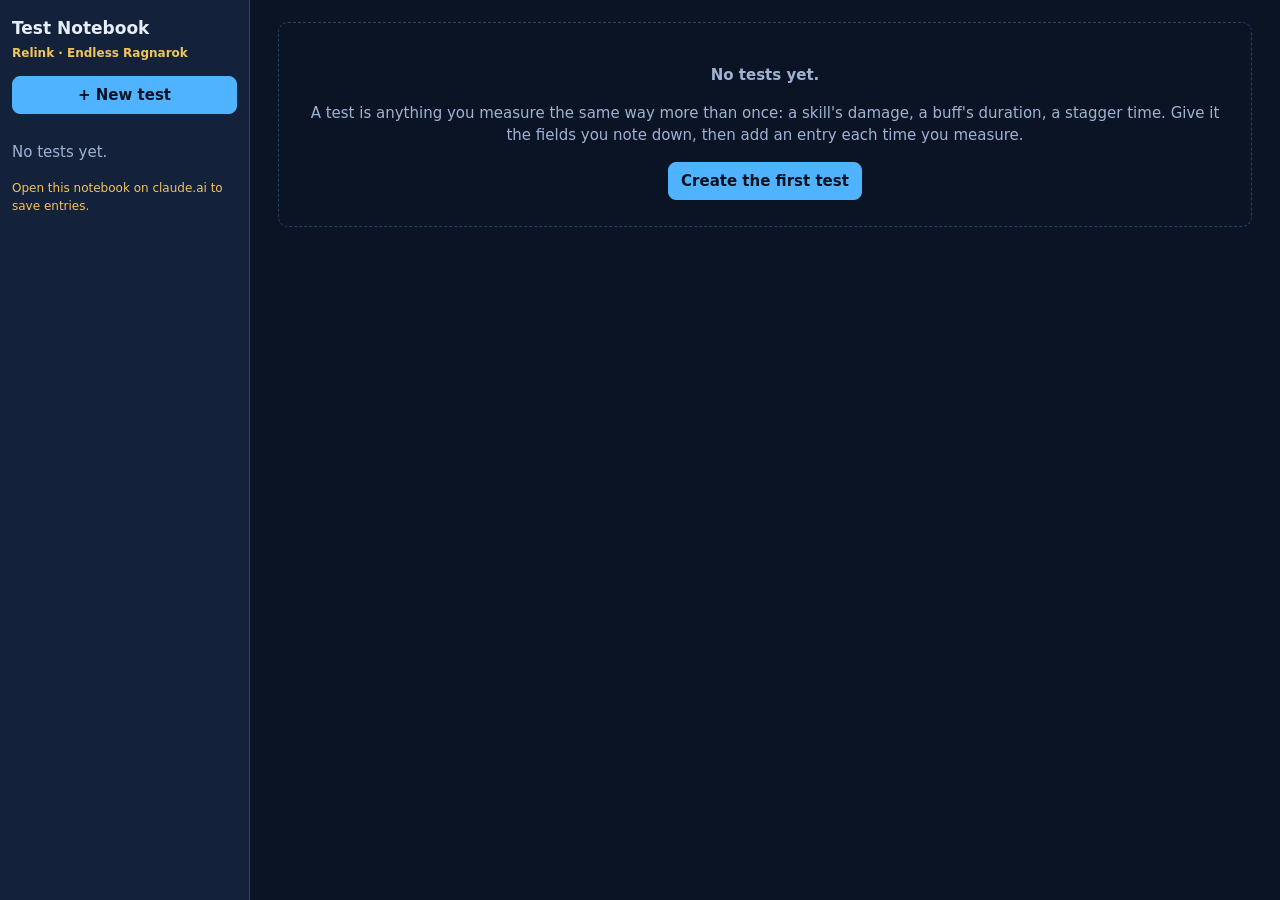
<file: docs/testkit/relink-test-notebook.html>
<!DOCTYPE html>
<html lang="en">
<head>
<meta charset="utf-8">
<meta name="viewport" content="width=device-width,initial-scale=1">
<title>Relink Test Notebook</title>
<style>
:root{--bg:#0b1424;--panel:#13213a;--panel2:#1a2c4b;--line:#27406a;--text:#e6eefb;--muted:#9fb2d3;--sky:#4fb3ff;--gold:#f2c45a;--red:#ff7a7a;color-scheme:dark}
*{box-sizing:border-box}
body{margin:0;background:var(--bg);color:var(--text);font:15px/1.5 system-ui,-apple-system,"Segoe UI",Roboto,sans-serif}
button,input,textarea,select{font:inherit;color:inherit}
button{cursor:pointer;background:var(--panel2);border:1px solid var(--line);border-radius:8px;padding:7px 12px}
button.primary{background:var(--sky);border-color:var(--sky);color:#06121f;font-weight:700}
button.danger{border-color:var(--red);color:var(--red);background:none}
button.link{background:none;border:0;padding:2px 4px;color:var(--sky)}
input,textarea,select{width:100%;background:var(--bg);border:1px solid var(--line);border-radius:8px;padding:7px 9px}
input:focus,textarea:focus{outline:2px solid var(--sky);outline-offset:-1px}
label{display:block;font-size:13px;color:var(--muted);margin-bottom:3px}
.app{display:grid;grid-template-columns:250px 1fr;min-height:100vh}
aside{background:var(--panel);border-right:1px solid var(--line);padding:16px 12px}
aside h1{font-size:17px;margin:0 0 2px}
aside .sub{color:var(--gold);font-size:12px;font-weight:600;margin-bottom:14px}
.test-item{display:block;width:100%;text-align:left;margin-bottom:4px;background:none;border:0;border-radius:8px;padding:8px 10px}
.test-item.on{background:var(--panel2);box-shadow:inset 3px 0 0 var(--gold)}
.test-item small{display:block;color:var(--muted)}
main{padding:22px 28px;max-width:1100px}
.status{font-size:12px;color:var(--muted);margin-top:14px}
.status.warn{color:var(--gold)}
.card{background:var(--panel);border:1px solid var(--line);border-radius:10px;padding:14px 16px;margin-bottom:14px}
.row{display:flex;gap:8px;align-items:center;flex-wrap:wrap}
.grid{display:grid;grid-template-columns:repeat(auto-fill,minmax(150px,1fr));gap:10px}
.head{display:flex;justify-content:space-between;gap:10px;align-items:flex-start}
.head h2{margin:0;font-size:22px}
.muted{color:var(--muted)}
.empty{padding:26px;text-align:center;color:var(--muted);border:1px dashed var(--line);border-radius:10px}
.table-wrap{overflow-x:auto}
table{width:100%;border-collapse:collapse}
th,td{padding:7px 9px;border-bottom:1px solid var(--line);text-align:left;vertical-align:top}
th{color:var(--muted);font-size:13px;white-space:nowrap}
td.num{font-variant-numeric:tabular-nums}
.dialog{position:fixed;inset:0;background:rgb(0 0 0/.55);display:grid;place-items:center;padding:16px;z-index:5}
.dialog .card{width:min(560px,100%);max-height:90vh;overflow:auto}
.ask{background:var(--panel2);border:1px solid var(--gold);border-radius:8px;padding:8px 10px;margin-top:8px}
.menu-btn{display:none}
.sort{color:var(--muted);font-size:13px;padding:0;white-space:nowrap}
.sort:hover{color:var(--text)}
@media(max-width:760px){.app{grid-template-columns:1fr}aside{display:none}aside.open{display:block}.menu-btn{display:inline-block;margin-bottom:12px}main{padding:16px}}
</style>
</head>
<body>
<div class="app">
 <aside id="side">
  <h1>Test Notebook</h1>
  <div class="sub">Relink · Endless Ragnarok</div>
  <button class="primary" id="newTest" style="width:100%;margin-bottom:12px">+ New test</button>
  <div id="testList"></div>
  <div class="status" id="status">Connecting…</div>
 </aside>
 <main>
  <button class="menu-btn" id="menuBtn">☰ Tests</button>
  <div id="view"><div class="empty">Loading…</div></div>
 </main>
</div>
<div id="dialog"></div>
<script>
/* Relink Test Notebook. Data lives in the artifact's database:
   tests/<id>   {name, about, subjectLabel, fields:[{name, unit}], createdAt}
   entries/<id> {testId, subject, values:{field: text}, note, date, createdAt}
   The repository keeps a copy of this page (docs/testkit/) and dated exports of the data. */
const S = { sort: { key: 'createdAt', dir: -1 }, dict: null, listening: false, heard: '', db: null, tests: [], entries: [], current: null, filter: '', editing: null, canWrite: true, live: { tests: false, entries: false } };
const $ = (id) => document.getElementById(id);
const esc = (v) => String(v ?? '').replace(/[&<>"']/g, (c) => ({ '&': '&amp;', '<': '&lt;', '>': '&gt;', '"': '&quot;', "'": '&#39;' })[c]);
const today = () => new Date().toISOString().slice(0, 10);

// A value counts as a number when it is one: "12,345" and "12 345" are 12345; "1.5" is 1.5.
function num(v) { const t = String(v ?? '').replace(/[,\s]/g, ''); return /^-?\d+(\.\d+)?$/.test(t) ? parseFloat(t) : null; }
function fmt(n) { return Number.isInteger(n) ? n.toLocaleString('en-GB') : n.toLocaleString('en-GB', { maximumFractionDigits: 2 }); }
function sortValue(e, key) {
  if (key === 'createdAt') return e.createdAt || 0;
  if (key === 'date' || key === 'subject' || key === 'note') return String(e[key] || '').toLowerCase();
  const v = (e.values || {})[key]; const n = num(v); return n !== null ? n : String(v ?? '').toLowerCase();
}
function csv(t, rows) {
  const cell = (v) => { const x = String(v ?? ''); return /[",\n]/.test(x) ? '"' + x.replace(/"/g, '""') + '"' : x; };
  const head = ['Date', t.subjectLabel || 'Subject', ...t.fields.map((f) => f.name + (f.unit ? ' (' + f.unit + ')' : '')), 'Note'];
  return [head, ...rows.map((e) => [e.date, e.subject, ...t.fields.map((f) => (e.values || {})[f.name] ?? ''), e.note])].map((r) => r.map(cell).join(',')).join('\n');
}
function summary(t, rows) {
  const numeric = t.fields.filter((f) => rows.some((e) => num((e.values || {})[f.name]) !== null));
  if (!numeric.length || rows.length < 2) return '';
  const groups = {};
  rows.forEach((e) => (groups[e.subject || '—'] = groups[e.subject || '—'] || []).push(e));
  const body = Object.keys(groups).sort().map((g) => `<tr><td>${esc(g)}</td><td class="num">${groups[g].length}</td>${numeric.map((f) => {
    const xs = groups[g].map((e) => num((e.values || {})[f.name])).filter((x) => x !== null);
    if (!xs.length) return '<td></td>';
    const avg = xs.reduce((a, b) => a + b, 0) / xs.length;
    return `<td class="num">${xs.length > 1 ? `${fmt(Math.min(...xs))} · <strong>${fmt(avg)}</strong> · ${fmt(Math.max(...xs))}` : fmt(xs[0])}</td>`;
  }).join('')}</tr>`).join('');
  return `<div class="card"><strong>Summary</strong> <span class="muted" style="font-size:13px">per ${esc((t.subjectLabel || 'subject').toLowerCase())}, for the entries shown: lowest · <strong>average</strong> · highest</span>
   <div class="table-wrap" style="margin-top:8px"><table><thead><tr><th>${esc(t.subjectLabel || 'Subject')}</th><th>Entries</th>${numeric.map((f) => `<th>${esc(f.name)}${f.unit ? ' (' + esc(f.unit) + ')' : ''}</th>`).join('')}</tr></thead><tbody>${body}</tbody></table></div></div>`;
}

// ===== Voice entry: "Katalina, damage 12345, cooldown 12, note first hit" fills the form; ending with "save" adds it.
function fillFromSpeech(text) {
  const t = S.tests.find((x) => x.id === S.current); const form = $('entryForm');
  if (!t || !form) return;
  const names = [{ key: 'subject', words: [(t.subjectLabel || 'subject').toLowerCase()] }, { key: 'note', words: ['note'] }, { key: 'date', words: [] },
    ...t.fields.map((f, i) => ({ key: 'f' + i, words: [f.name.toLowerCase()] }))];
  let said = text.trim().replace(/[.!?]+$/, '');
  const save = /\b(save|add( it)?)$/i.test(said);
  if (save) said = said.replace(/\b(save|add( it)?)$/i, '').trim();
  const low = said.toLowerCase();
  const hits = [];
  for (const n of names) for (const w of n.words) { let i = -1; const re = new RegExp('(^|[\\s,;])' + w.replace(/[.*+?^${}()|[\]\\]/g, '\\$&') + '\\b', 'g'); let m;
    while ((m = re.exec(low))) hits.push({ key: n.key, start: m.index + m[1].length, end: m.index + m[0].length }); }
  hits.sort((a, b) => a.start - b.start);
  const lead = (hits.length ? said.slice(0, hits[0].start) : said).replace(/^[\s,;:]+|[\s,;:]+$/g, '');
  if (lead && !hits.some((h) => h.key === 'subject')) form.subject.value = lead;
  hits.forEach((h, i) => {
    let v = said.slice(h.end, i + 1 < hits.length ? hits[i + 1].start : said.length).replace(/^[\s,;:]+|[\s,;:]+$/g, '').replace(/^(is|was|of)\s+/i, '');
    if (h.key.startsWith('f') && num(v) !== null) v = String(num(v));
    if (v && form[h.key]) form[h.key].value = v;
  });
  if (save) form.requestSubmit();
}
async function toggleMic() {
  if (!S.dict) return;
  if (S.listening) { try { await S.dict.stop(); } catch {} return; }
  S.heard = '';
  S.dict.start().catch((e) => { S.listening = false; if (e && e.code === 'not_granted') { S.dict = null; status('Microphone not allowed: typing still works.', true); } micUi(); });
}
function micUi() {
  const b = $('micBtn'); if (!b) return;
  b.hidden = !S.dict; b.textContent = S.listening ? '■ Stop' : '🎤 Speak'; b.classList.toggle('primary', S.listening);
  $('heard').textContent = S.listening ? S.heard || 'Listening… say e.g. "Katalina, damage 12345, cooldown 12, save"' : S.heard;
}

function status(text, warn) { const s = $('status'); s.textContent = text; s.className = 'status' + (warn ? ' warn' : ''); }

function parseFields(text) {
  return text.split('\n').map((l) => l.trim()).filter(Boolean).map((l) => {
    const m = l.match(/^(.*?)\s*\[(.*)\]\s*$/);
    return m ? { name: m[1].trim(), unit: m[2].trim() } : { name: l, unit: '' };
  });
}
const fieldsText = (fields) => fields.map((f) => (f.unit ? `${f.name} [${f.unit}]` : f.name)).join('\n');

async function write(fn, okText) {
  if (!S.db) return status('Not connected: nothing was saved.', true);
  try { await fn(); status(okText || 'Saved.'); }
  catch (e) {
    if (e && e.code === 'invalid_argument') { S.canWrite = false; status('You can only read this notebook.', true); render(); }
    else if (e && e.code === 'quota_exceeded') status('The notebook is full: export and delete old entries.', true);
    else status('Could not save (' + (e && e.code || 'error') + '). Try again.', true);
  }
}

// ===== Rendering
function render() {
  $('testList').innerHTML = S.tests.length ? S.tests.map((t) => {
    const n = S.entries.filter((e) => e.testId === t.id).length;
    return `<button class="test-item ${S.current === t.id ? 'on' : ''}" data-test="${esc(t.id)}">${esc(t.name)}<small>${n} entr${n === 1 ? 'y' : 'ies'}</small></button>`;
  }).join('') : '<p class="muted">No tests yet.</p>';
  $('newTest').hidden = !S.canWrite;
  const t = S.tests.find((x) => x.id === S.current);
  if (!t) {
    $('view').innerHTML = S.tests.length
      ? '<div class="empty">Pick a test on the left.</div>'
      : `<div class="empty"><p><strong>No tests yet.</strong></p><p>A test is anything you measure the same way more than once: a skill's damage, a buff's duration, a stagger time. Give it the fields you note down, then add an entry each time you measure.</p>${S.canWrite ? '<button class="primary" data-act="new-test">Create the first test</button>' : ''}</div>`;
    return;
  }
  const label = t.subjectLabel || 'Subject';
  const all = S.entries.filter((e) => e.testId === t.id);
  const f = S.filter.toLowerCase();
  const rows = all.filter((e) => !f || `${e.subject} ${e.note} ${Object.values(e.values || {}).join(' ')}`.toLowerCase().includes(f));
  rows.sort((a, b) => { const x = sortValue(a, S.sort.key), y = sortValue(b, S.sort.key); return (x < y ? -1 : x > y ? 1 : 0) * S.sort.dir || (b.createdAt || 0) - (a.createdAt || 0); });
  const th = (key, text) => `<th><button class="link sort" data-sort="${esc(key)}">${text}${S.sort.key === key ? (S.sort.dir > 0 ? ' ▲' : ' ▼') : ''}</button></th>`;
  const subjects = [...new Set(all.map((e) => e.subject).filter(Boolean))].sort();
  const editing = S.entries.find((e) => e.id === S.editing);
  const v = editing ? editing.values || {} : {};
  const form = S.canWrite ? `<form class="card" id="entryForm">
    <div class="row" style="justify-content:space-between;margin-bottom:8px"><strong>${editing ? 'Edit entry' : 'New entry'}</strong>${editing ? '<button type="button" class="link" data-act="cancel-edit">Cancel</button>' : ''}</div>
    <div class="grid">
     <div><label>${esc(label)}</label><input name="subject" list="subjects" value="${esc(editing ? editing.subject : '')}" autocomplete="off"></div>
     ${t.fields.map((fl, i) => `<div><label>${esc(fl.name)}${fl.unit ? ' (' + esc(fl.unit) + ')' : ''}</label><input name="f${i}" value="${esc(v[fl.name] ?? '')}" autocomplete="off"></div>`).join('')}
     <div><label>Date</label><input name="date" type="date" value="${esc(editing ? editing.date : today())}"></div>
    </div>
    <div style="margin-top:10px"><label>Note</label><textarea name="note" rows="2">${esc(editing ? editing.note : '')}</textarea></div>
    <div class="row" style="margin-top:10px"><button class="primary" type="submit">${editing ? 'Save changes' : 'Add entry'}</button><span class="muted" style="font-size:13px">Enter in any field saves.</span><button type="button" id="micBtn" hidden>🎤 Speak</button></div>
    <div class="muted" id="heard" style="font-size:13px;margin-top:6px"></div>
    <datalist id="subjects">${subjects.map((s) => `<option value="${esc(s)}">`).join('')}</datalist>
   </form>` : '';
  const table = rows.length ? `<div class="table-wrap"><table><thead><tr>${th('date', 'Date')}${th('subject', esc(label))}${t.fields.map((fl) => th(fl.name, esc(fl.name) + (fl.unit ? ' (' + esc(fl.unit) + ')' : ''))).join('')}${th('note', 'Note')}<th></th></tr></thead><tbody>${rows.map((e) => `<tr>
     <td>${esc(e.date)}</td><td>${esc(e.subject)}</td>${t.fields.map((fl) => `<td class="num">${esc((e.values || {})[fl.name] ?? '')}</td>`).join('')}<td>${esc(e.note)}</td>
     <td style="white-space:nowrap">${S.canWrite ? `<button class="link" data-edit="${esc(e.id)}">Edit</button><button class="link" data-del="${esc(e.id)}" style="color:var(--red)">Delete</button>` : ''}</td></tr>`).join('')}</tbody></table></div>`
    : `<div class="empty">${all.length ? 'No entries match the filter.' : 'No entries yet.'}</div>`;
  $('view').innerHTML = `<div class="head"><div><h2>${esc(t.name)}</h2>${t.about ? `<p class="muted" style="margin:4px 0 0">${esc(t.about)}</p>` : ''}</div>
     <div class="row">${S.canWrite ? '<button data-act="edit-test">Edit test</button>' : ''}<button data-act="csv">Copy as CSV</button><button data-act="copy">Copy as JSON</button></div></div>
    <div id="ask"></div><div style="height:12px"></div>${form}
    <div class="card"><div class="row" style="justify-content:space-between;margin-bottom:8px"><strong>${all.length} entr${all.length === 1 ? 'y' : 'ies'}</strong>
     <input id="filter" placeholder="Filter by ${esc(label.toLowerCase())}, value or note" value="${esc(S.filter)}" style="max-width:280px"></div>${table}</div>${summary(t, rows)}`;
  micUi();
}

function testDialog(t) {
  S.dialogTest = t;
  $('dialog').innerHTML = `<div class="dialog"><form class="card" id="testForm">
    <h2 style="margin-top:0">${t ? 'Edit test' : 'New test'}</h2>
    <label>Name</label><input name="name" required value="${esc(t ? t.name : '')}" placeholder="e.g. Skill damage on the training dummy">
    <div style="height:10px"></div><label>What it is and how you measure it (optional)</label><textarea name="about" rows="2">${esc(t ? t.about : '')}</textarea>
    <div style="height:10px"></div><label>What each entry is about</label><input name="subjectLabel" value="${esc(t ? t.subjectLabel : 'Character')}" placeholder="Character, Weapon, Sigil, Boss…">
    <div style="height:10px"></div><label>Fields, one per line; a unit in brackets: <code>Damage</code>, <code>Duration [s]</code></label><textarea name="fields" rows="5" required>${esc(t ? fieldsText(t.fields) : '')}</textarea>
    ${t ? '<p class="muted" style="font-size:13px">Renaming a field keeps old entries under the old name; they stay in the database and in the JSON copy.</p>' : ''}
    <div class="row" style="justify-content:space-between;margin-top:12px">
     <div class="row"><button class="primary" type="submit">${t ? 'Save' : 'Create test'}</button><button type="button" data-act="close">Cancel</button></div>
     ${t ? '<button type="button" class="danger" data-act="delete-test">Delete test</button>' : ''}</div>
    <div id="dialogAsk"></div></form></div>`;
  $('testForm').querySelector('input').focus();
}

function ask(where, text, yes) {
  $(where).innerHTML = `<div class="ask">${esc(text)} <button type="button" class="danger" id="askYes">Yes, delete</button> <button type="button" id="askNo">Keep it</button></div>`;
  $('askYes').onclick = yes;
  $('askNo').onclick = () => ($(where).innerHTML = '');
}

// ===== Events
document.addEventListener('click', async (ev) => {
  const b = ev.target.closest('button');
  if (!b) return;
  if (b.dataset.sort) { const k = b.dataset.sort; S.sort = S.sort.key === k ? { key: k, dir: -S.sort.dir } : { key: k, dir: 1 }; render(); return; }
  if (b.id === 'micBtn') { toggleMic(); return; }
  if (b.dataset.test) { location.hash = 'test-' + b.dataset.test; $('side').classList.remove('open'); return; }
  if (b.dataset.edit) { S.editing = b.dataset.edit; render(); $('entryForm').scrollIntoView({ behavior: 'smooth' }); return; }
  if (b.dataset.del) {
    const e = S.entries.find((x) => x.id === b.dataset.del);
    return ask('ask', `Delete the entry for ${e.subject || 'no ' + 'subject'} (${e.date})?`, () => write(() => S.db.doc('entries/' + e.id).delete(), 'Entry deleted.'));
  }
  const act = b.dataset.act || (b.id === 'newTest' ? 'new-test' : b.id === 'menuBtn' ? 'menu' : '');
  const t = S.tests.find((x) => x.id === S.current);
  if (act === 'new-test') testDialog(null);
  if (act === 'edit-test') testDialog(t);
  if (act === 'close') $('dialog').innerHTML = '';
  if (act === 'cancel-edit') { S.editing = null; render(); }
  if (act === 'menu') $('side').classList.toggle('open');
  if (act === 'delete-test') {
    const n = S.entries.filter((e) => e.testId === t.id).length;
    ask('dialogAsk', `Delete "${t.name}" and its ${n} entries? This cannot be undone.`, async () => {
      $('dialog').innerHTML = '';
      for (const e of S.entries.filter((x) => x.testId === t.id)) await write(() => S.db.doc('entries/' + e.id).delete());
      await write(() => S.db.doc('tests/' + t.id).delete(), 'Test deleted.');
      location.hash = '';
    });
  }
  if (act === 'csv') {
    const all = S.entries.filter((e) => e.testId === t.id);
    try { await navigator.clipboard.writeText(csv(t, all)); status('Copied ' + all.length + ' entries as CSV: paste into a spreadsheet.'); }
    catch { status('The browser blocked copying.', true); }
  }
  if (act === 'copy') {
    const data = { test: t, entries: S.entries.filter((e) => e.testId === t.id) };
    try { await navigator.clipboard.writeText(JSON.stringify(data, null, 1)); status('Copied ' + data.entries.length + ' entries as JSON.'); }
    catch { status('The browser blocked copying.', true); }
  }
});

document.addEventListener('submit', async (ev) => {
  ev.preventDefault();
  const fd = new FormData(ev.target);
  if (ev.target.id === 'testForm') {
    const t = S.dialogTest;
    const body = { name: fd.get('name').trim(), about: fd.get('about').trim(), subjectLabel: fd.get('subjectLabel').trim() || 'Subject', fields: parseFields(fd.get('fields')) };
    if (!body.name || !body.fields.length) return;
    $('dialog').innerHTML = '';
    if (t) await write(() => S.db.doc('tests/' + t.id).update(body), 'Test saved.');
    else {
      const ref = S.db.collection('tests').doc();
      await write(() => ref.set({ ...body, createdAt: Date.now() }), 'Test created.');
      location.hash = 'test-' + ref.id;
    }
  }
  if (ev.target.id === 'entryForm') {
    const t = S.tests.find((x) => x.id === S.current);
    const values = {};
    t.fields.forEach((fl, i) => { const v = String(fd.get('f' + i)).trim(); if (v) values[fl.name] = v; });
    const editing = S.entries.find((e) => e.id === S.editing);
    const body = { testId: t.id, subject: String(fd.get('subject')).trim(), values: { ...(editing ? editing.values : {}), ...values }, note: String(fd.get('note')).trim(), date: fd.get('date') || today() };
    if (!Object.keys(values).length && !body.note) return status('Fill in at least one field or a note.', true);
    if (editing) { await write(() => S.db.doc('entries/' + editing.id).set({ ...body, createdAt: editing.createdAt }), 'Entry saved.'); S.editing = null; }
    else await write(() => S.db.collection('entries').doc().set({ ...body, createdAt: Date.now() }), 'Entry added.');
    render();
    const first = $('entryForm') && $('entryForm').querySelector('input[name="f0"]');
    if (first) first.focus();
  }
});

document.addEventListener('input', (ev) => {
  if (ev.target.id !== 'filter') return;
  S.filter = ev.target.value;
  const pos = ev.target.selectionStart;
  render();
  const f = $('filter'); f.focus(); f.setSelectionRange(pos, pos);
});

function route() {
  const m = location.hash.match(/^#test-([A-Za-z0-9_-]+)$/);
  S.current = m ? m[1] : null;
  S.editing = null; S.filter = '';
  render();
}
window.addEventListener('hashchange', route);

// ===== Data
(async () => {
  route();
  if (!window.claude || !window.claude.use) return status('Open this notebook on claude.ai to save entries.', true);
  const db = await claude.use('db');
  if (!db) return status('Saving is not available in this view. Open the notebook on claude.ai.', true);
  S.db = db;
  claude.use('dictation').then((d) => {
    if (!d) return;
    S.dict = d;
    d.onPartial(({ text }) => { S.heard = text; micUi(); });
    d.onFinal(({ text }) => { S.heard = text; fillFromSpeech(text); micUi(); });
    d.onState(({ state }) => { S.listening = state === 'listening'; micUi(); });
    micUi();
  });
  const user = await claude.use('user');
  if (user && user.can) { try { const ok = await user.can('data.write'); if (ok === false) S.canWrite = false; } catch {} }
  const timer = setTimeout(() => status('The saved data can\'t be reached yet. Check your connection.', true), 10000);
  const done = (key, meta) => { if (!meta.fromCache) S.live[key] = true; if (S.live.tests && S.live.entries) { clearTimeout(timer); status('All changes saved online.'); } };
  db.collection('tests').orderBy('createdAt').onSnapshot((snap) => {
    S.tests = snap.docs.map((d) => ({ id: d.id, fields: [], ...d.data() }));
    done('tests', snap.metadata); render();
  }, (e) => { clearTimeout(timer); status('Tests could not be loaded (' + e.code + ').', true); });
  db.collection('entries').orderBy('createdAt', 'desc').onSnapshot((snap) => {
    S.entries = snap.docs.map((d) => ({ id: d.id, values: {}, ...d.data() }));
    done('entries', snap.metadata);
    const active = document.activeElement;
    if (!(active && active.closest && active.closest('form'))) render(); // never redraw over what is being typed
  }, (e) => { clearTimeout(timer); status('Entries could not be loaded (' + e.code + ').', true); });
})();
</script>
</body>
</html>
</file>
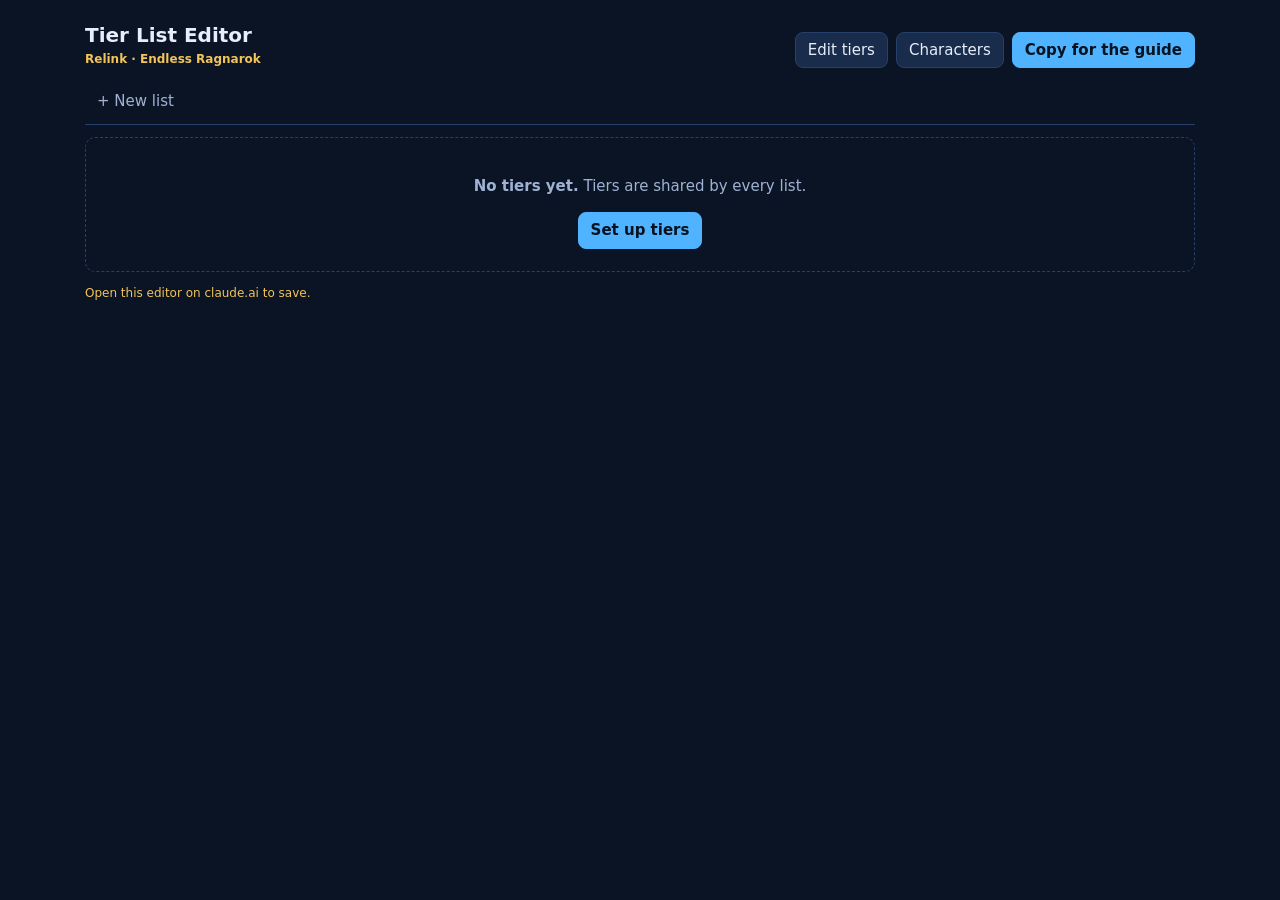
<file: docs/testkit/relink-tier-editor.html>
<!DOCTYPE html>
<html lang="en">
<head>
<meta charset="utf-8">
<meta name="viewport" content="width=device-width,initial-scale=1">
<title>Relink Tier List Editor</title>
<style>
:root{--bg:#0b1424;--panel:#13213a;--panel2:#1a2c4b;--line:#27406a;--text:#e6eefb;--muted:#9fb2d3;--sky:#4fb3ff;--gold:#f2c45a;--red:#ff7a7a;color-scheme:dark}
*{box-sizing:border-box}
body{margin:0;background:var(--bg);color:var(--text);font:15px/1.5 system-ui,-apple-system,"Segoe UI",Roboto,sans-serif}
button,input,textarea{font:inherit;color:inherit}
button{cursor:pointer;background:var(--panel2);border:1px solid var(--line);border-radius:8px;padding:6px 12px}
button.primary{background:var(--sky);border-color:var(--sky);color:#06121f;font-weight:700}
button.danger{border-color:var(--red);color:var(--red);background:none}
input,textarea{width:100%;background:var(--bg);border:1px solid var(--line);border-radius:8px;padding:7px 9px}
label{display:block;font-size:13px;color:var(--muted);margin:10px 0 3px}
main{max-width:1150px;margin:0 auto;padding:20px}
h1{font-size:20px;margin:0}
.sub{color:var(--gold);font-size:12px;font-weight:600}
.row{display:flex;gap:8px;align-items:center;flex-wrap:wrap}
.top{display:flex;justify-content:space-between;gap:12px;align-items:flex-end;flex-wrap:wrap;margin-bottom:14px}
.tabs{display:flex;gap:6px;flex-wrap:wrap;border-bottom:1px solid var(--line);margin-bottom:12px}
.tab{background:none;border:0;border-bottom:3px solid transparent;border-radius:0;color:var(--muted);padding:8px 12px}
.tab.on{border-bottom-color:var(--gold);color:var(--text)}
.status{font-size:12px;color:var(--muted)}
.status.warn{color:var(--gold)}
.tier{display:flex;gap:8px;margin-bottom:8px;min-height:62px}
.tier-label{flex:0 0 62px;display:grid;place-items:center;border-radius:10px;color:#0b1424;font-weight:800;font-size:20px;text-align:center;word-break:break-word;padding:4px}
.zone{flex:1;display:flex;flex-wrap:wrap;gap:6px;align-content:flex-start;padding:8px;background:var(--panel);border:1px dashed var(--line);border-radius:10px;min-height:62px}
.zone.target{border-color:var(--sky);background:var(--panel2)}
.zone.pickable{cursor:pointer;border-color:var(--sky)}
.pool{margin-top:16px}
.pool .zone{border-style:solid}
.chip{display:inline-flex;align-items:center;gap:6px;padding:6px 10px;background:var(--panel2);border:1px solid var(--line);border-radius:999px;cursor:grab;user-select:none;touch-action:manipulation}
.chip .dot{width:22px;height:22px;border-radius:50%;display:grid;place-items:center;font-size:11px;font-weight:800;color:#0b1424}
.chip.sel{outline:2px solid var(--gold);outline-offset:1px}
.chip.drag{opacity:.4}
.hint{color:var(--muted);font-size:13px;margin:6px 0 12px}
.empty{padding:22px;text-align:center;color:var(--muted);border:1px dashed var(--line);border-radius:10px}
.dialog{position:fixed;inset:0;background:rgb(0 0 0/.55);display:grid;place-items:center;padding:16px;z-index:5}
.card{background:var(--panel);border:1px solid var(--line);border-radius:12px;padding:16px;width:min(540px,100%);max-height:90vh;overflow:auto}
.ask{background:var(--panel2);border:1px solid var(--gold);border-radius:8px;padding:8px 10px;margin-top:10px}
code{background:var(--panel2);padding:1px 5px;border-radius:5px}
</style>
</head>
<body>
<main>
 <div class="top">
  <div><h1>Tier List Editor</h1><div class="sub">Relink · Endless Ragnarok</div></div>
  <div class="row"><button id="tiersBtn">Edit tiers</button><button id="rosterBtn">Characters</button><button class="primary" id="exportBtn">Copy for the guide</button></div>
 </div>
 <div class="tabs" id="tabs"></div>
 <div id="board"><div class="empty">Loading…</div></div>
 <p class="status" id="status">Connecting…</p>
</main>
<div id="dialog"></div>
<script>
/* Relink Tier List Editor. Database:
   config/tiers  {tiers: [{name, color}]}          best first
   roster/<id>   {name, order}                     the characters to place (Claude syncs them from data/game.json)
   lists/<id>    {label, about, order, rows: {tier: [names in order]}, updatedAt}
   "Copy for the guide" gives TIER_LIST for data/game.json: python3 tools/import_tiers.py <file>. */
const S = { db: null, tiers: [], roster: [], lists: [], current: null, sel: null, canWrite: true, dragName: null };
const $ = (id) => document.getElementById(id);
const esc = (v) => String(v ?? '').replace(/[&<>"']/g, (c) => ({ '&': '&amp;', '<': '&lt;', '>': '&gt;', '"': '&quot;', "'": '&#39;' })[c]);
const slug = (t) => String(t).toLowerCase().replace(/[^a-z0-9]+/g, '-').replace(/^-|-$/g, '') || 'list';
const PRESET = [['S', '#ff7a7a'], ['A', '#f2c45a'], ['B', '#7bd88f'], ['C', '#4fb3ff'], ['D', '#a991f7']];
function status(t, warn) { $('status').textContent = t; $('status').className = 'status' + (warn ? ' warn' : ''); }

async function write(fn, ok) {
  if (!S.db) return status('Not connected: nothing was saved.', true);
  try { await fn(); status(ok || 'Saved.'); }
  catch (e) {
    if (e && e.code === 'invalid_argument') { S.canWrite = false; status('You can only look at this editor.', true); }
    else status('Could not save (' + ((e && e.code) || 'error') + '). Try again.', true);
  }
}

const list = () => S.lists.find((l) => l.id === S.current);
function placedIn(l) { const m = {}; Object.entries(l.rows || {}).forEach(([t, ns]) => ns.forEach((n) => (m[n] = t))); return m; }
function colorOf(name) { let h = 0; for (const c of name) h = (h * 31 + c.charCodeAt(0)) % 360; return `hsl(${h} 70% 70%)`; }
function chip(name) {
  const initials = name.split(/\s+/).map((w) => w[0]).join('').slice(0, 2).toUpperCase();
  return `<span class="chip ${S.sel === name ? 'sel' : ''}" draggable="${S.canWrite}" data-name="${esc(name)}"><span class="dot" style="background:${colorOf(name)}">${esc(initials)}</span>${esc(name)}</span>`;
}

// ===== Drawing
function render() {
  $('tabs').innerHTML = S.lists.map((l) => `<button class="tab ${l.id === S.current ? 'on' : ''}" data-list="${esc(l.id)}">${esc(l.label)}</button>`).join('')
    + (S.canWrite ? '<button class="tab" data-act="new-list">+ New list</button>' : '');
  if (!S.tiers.length) {
    $('board').innerHTML = `<div class="empty"><p><strong>No tiers yet.</strong> Tiers are shared by every list.</p>${S.canWrite ? '<button class="primary" data-act="edit-tiers">Set up tiers</button>' : ''}</div>`;
    return;
  }
  const l = list();
  if (!l) {
    $('board').innerHTML = `<div class="empty"><p><strong>No lists yet.</strong> A list is one tier list on the site, e.g. "Overall" or "Solo". Several lists show as tabs.</p>${S.canWrite ? '<button class="primary" data-act="new-list">Create a list</button>' : ''}</div>`;
    return;
  }
  const placed = placedIn(l);
  const pool = S.roster.map((r) => r.name).filter((n) => !placed[n]);
  const pick = S.sel ? ' pickable' : '';
  $('board').innerHTML = `<div class="row" style="justify-content:space-between;margin-bottom:6px">
     <div><strong>${esc(l.label)}</strong>${l.about ? ` <span class="muted" style="color:var(--muted)">· ${esc(l.about)}</span>` : ''}</div>
     ${S.canWrite ? '<button data-act="edit-list">Rename / delete</button>' : ''}</div>
    <p class="hint">${S.sel ? `Tap a tier or a character to place <strong>${esc(S.sel)}</strong> there (before that character); tap it again to cancel.` : 'Drag characters between tiers, or tap one and then tap where it goes. The order inside a tier is kept.'}</p>
    ${S.tiers.map((t) => `<div class="tier"><div class="tier-label" style="background:${esc(t.color)}">${esc(t.name)}</div>
      <div class="zone${pick}" data-zone="${esc(t.name)}">${(l.rows?.[t.name] || []).filter((n) => S.roster.some((r) => r.name === n)).map(chip).join('')}</div></div>`).join('')}
    <div class="pool"><strong>Not placed</strong> <span class="hint">(${pool.length})</span>
     <div class="zone${pick}" data-zone="">${pool.map(chip).join('') || '<span class="hint">Everyone is placed.</span>'}</div></div>`;
}

// ===== Moving a character: into tier `to` ('' = not placed), before `before` (or at the end)
async function move(name, to, before) {
  const l = list(); if (!l || !S.canWrite) return;
  const rows = JSON.parse(JSON.stringify(l.rows || {}));
  Object.keys(rows).forEach((t) => (rows[t] = rows[t].filter((n) => n !== name)));
  if (to) {
    rows[to] = rows[to] || [];
    const i = before ? rows[to].indexOf(before) : -1;
    rows[to].splice(i < 0 ? rows[to].length : i, 0, name);
  }
  Object.keys(rows).forEach((t) => { if (!rows[t].length) delete rows[t]; });
  l.rows = rows; S.sel = null; render();
  await write(() => S.db.doc('lists/' + l.id).update({ rows, updatedAt: Date.now() }), `Moved ${name}.`);
}

// ===== Dialogs
function dialog(html) { $('dialog').innerHTML = `<div class="dialog"><form class="card" id="dlg">${html}</form></div>`; const f = $('dlg').querySelector('input,textarea'); if (f) f.focus(); }
function tiersDialog() {
  const text = (S.tiers.length ? S.tiers.map((t) => [t.name, t.color]) : PRESET).map(([n, c]) => `${n} ${c}`).join('\n');
  dialog(`<h2 style="margin-top:0">Tiers</h2><p class="hint">One per line, best first: a name, then a colour like <code>#f2c45a</code>. Renaming a tier keeps its characters only if the name stays the same.</p>
    <textarea name="tiers" rows="7">${esc(text)}</textarea>
    <div class="row" style="margin-top:12px"><button class="primary" type="submit">Save tiers</button><button type="button" data-act="close">Cancel</button></div>`);
  $('dlg').dataset.kind = 'tiers';
}
function listDialog(l) {
  dialog(`<h2 style="margin-top:0">${l ? 'Rename list' : 'New list'}</h2>
    <label>Name on the site</label><input name="label" required value="${esc(l ? l.label : '')}" placeholder="Overall, Solo, Chaos difficulty…">
    <label>One line about it (optional, shown above the list)</label><input name="about" value="${esc(l ? l.about : '')}">
    <div class="row" style="justify-content:space-between;margin-top:14px"><div class="row"><button class="primary" type="submit">${l ? 'Save' : 'Create'}</button><button type="button" data-act="close">Cancel</button></div>
    ${l ? '<button type="button" class="danger" data-act="delete-list">Delete list</button>' : ''}</div><div id="dlgAsk"></div>`);
  $('dlg').dataset.kind = l ? 'edit-list' : 'new-list';
}
function rosterDialog() {
  dialog(`<h2 style="margin-top:0">Characters</h2><p class="hint">The characters you can place. Claude fills this from the guide's data; you can add names here too. Names must match the guide exactly.</p>
    <div class="row">${S.roster.map((r) => `<span class="chip" style="cursor:default">${esc(r.name)}${S.canWrite ? ` <button type="button" class="danger" style="padding:0 6px" data-unroster="${esc(r.id)}">×</button>` : ''}</span>`).join('') || '<span class="hint">None yet.</span>'}</div>
    ${S.canWrite ? '<label>Add characters (one per line)</label><textarea name="names" rows="3"></textarea>' : ''}
    <div class="row" style="margin-top:12px">${S.canWrite ? '<button class="primary" type="submit">Add</button>' : ''}<button type="button" data-act="close">Close</button></div>`);
  $('dlg').dataset.kind = 'roster';
}

// ===== Events
document.addEventListener('click', async (ev) => {
  const t = ev.target;
  const tab = t.closest('[data-list]');
  if (tab) { S.current = tab.dataset.list; S.sel = null; location.hash = S.current; render(); return; }
  const unroster = t.closest('[data-unroster]');
  if (unroster) { await write(() => S.db.doc('roster/' + unroster.dataset.unroster).delete(), 'Removed.'); rosterDialog(); return; }
  const act = t.closest('[data-act]')?.dataset.act || ({ tiersBtn: 'edit-tiers', rosterBtn: 'roster', exportBtn: 'export' })[t.id];
  if (act === 'close') { $('dialog').innerHTML = ''; return; }
  if (act === 'edit-tiers') return S.canWrite ? tiersDialog() : null;
  if (act === 'new-list') return listDialog(null);
  if (act === 'edit-list') return listDialog(list());
  if (act === 'roster') return rosterDialog();
  if (act === 'delete-list') {
    const l = list();
    $('dlgAsk').innerHTML = `<div class="ask">Delete "${esc(l.label)}"? <button type="button" class="danger" id="yes">Yes, delete</button> <button type="button" id="no">Keep it</button></div>`;
    $('no').onclick = () => ($('dlgAsk').innerHTML = '');
    $('yes').onclick = async () => { $('dialog').innerHTML = ''; await write(() => S.db.doc('lists/' + l.id).delete(), 'List deleted.'); S.current = null; };
    return;
  }
  if (act === 'export') {
    const out = { tiers: S.tiers, lists: S.lists.map((l) => ({ id: l.id, label: l.label, ...(l.about ? { about: l.about } : {}), rows: l.rows || {} })) };
    try { await navigator.clipboard.writeText(JSON.stringify(out, null, 1)); status('Copied. Paste it into a file in inbox/ (e.g. inbox/tiers.json) or into the chat.'); }
    catch { status('The browser blocked copying.', true); }
    return;
  }
  if (!S.canWrite) return;
  const c = t.closest('.chip[data-name]');
  const zone = t.closest('[data-zone]');
  if (c && !S.sel) { S.sel = c.dataset.name; render(); return; }
  if (c && S.sel === c.dataset.name) { S.sel = null; render(); return; }
  if (S.sel && zone) { const before = c ? c.dataset.name : null; return move(S.sel, zone.dataset.zone, before); }
});

document.addEventListener('submit', async (ev) => {
  ev.preventDefault();
  const f = new FormData(ev.target); const kind = ev.target.dataset.kind;
  if (kind === 'tiers') {
    const tiers = String(f.get('tiers')).split('\n').map((x) => x.trim()).filter(Boolean).map((x) => {
      const m = x.match(/^(.*?)\s+(#[0-9a-fA-F]{6})$/); return m ? { name: m[1].trim(), color: m[2] } : { name: x, color: '#9fb2d3' };
    });
    if (!tiers.length) return;
    $('dialog').innerHTML = '';
    await write(() => S.db.doc('config/tiers').set({ tiers }), 'Tiers saved.');
  }
  if (kind === 'new-list' || kind === 'edit-list') {
    const label = String(f.get('label')).trim(); const about = String(f.get('about')).trim();
    if (!label) return;
    $('dialog').innerHTML = '';
    if (kind === 'edit-list') await write(() => S.db.doc('lists/' + S.current).update({ label, about }), 'List saved.');
    else {
      let id = slug(label); while (S.lists.some((l) => l.id === id)) id += '-2';
      await write(() => S.db.doc('lists/' + id).set({ label, about, order: Date.now(), rows: {}, updatedAt: Date.now() }), 'List created.');
      S.current = id; location.hash = id;
    }
  }
  if (kind === 'roster') {
    const names = String(f.get('names') || '').split('\n').map((x) => x.trim()).filter((n) => n && !S.roster.some((r) => r.name === n));
    let order = S.roster.length;
    for (const name of names) await write(() => S.db.doc('roster/' + slug(name)).set({ name, order: order++ }), 'Added.');
    rosterDialog();
  }
});

// Drag and drop (mouse); tapping works everywhere
document.addEventListener('dragstart', (ev) => { const c = ev.target.closest?.('.chip[data-name]'); if (!c) return; S.dragName = c.dataset.name; c.classList.add('drag'); ev.dataTransfer.setData('text/plain', S.dragName); });
document.addEventListener('dragend', () => { S.dragName = null; document.querySelectorAll('.target,.drag').forEach((e) => e.classList.remove('target', 'drag')); });
document.addEventListener('dragover', (ev) => { const z = ev.target.closest?.('[data-zone]'); if (!z || !S.dragName) return; ev.preventDefault(); document.querySelectorAll('.target').forEach((e) => e !== z && e.classList.remove('target')); z.classList.add('target'); });
document.addEventListener('drop', (ev) => {
  const z = ev.target.closest?.('[data-zone]'); if (!z || !S.dragName) return; ev.preventDefault();
  const c = ev.target.closest('.chip[data-name]');
  move(S.dragName, z.dataset.zone, c && c.dataset.name !== S.dragName ? c.dataset.name : null);
});

// ===== Data
(async () => {
  render();
  if (!window.claude || !window.claude.use) return status('Open this editor on claude.ai to save.', true);
  const db = await claude.use('db');
  if (!db) return status('Saving is not available in this view. Open the editor on claude.ai.', true);
  S.db = db;
  const user = await claude.use('user');
  if (user && user.can) { try { if ((await user.can('data.write')) === false) S.canWrite = false; } catch {} }
  const timer = setTimeout(() => status("The saved data can't be reached yet. Check your connection.", true), 10000);
  let live = 0; const ok = (m) => { if (!m.fromCache && ++live === 3) { clearTimeout(timer); status('All changes saved online.'); } };
  const fail = (e) => { clearTimeout(timer); status('Could not load (' + e.code + ').', true); };
  db.doc('config/tiers').onSnapshot((d) => { S.tiers = (d.exists && d.data().tiers) || []; ok(d.metadata); render(); }, fail);
  db.collection('roster').orderBy('order').onSnapshot((q) => { S.roster = q.docs.map((d) => ({ id: d.id, ...d.data() })); ok(q.metadata); render(); }, fail);
  db.collection('lists').orderBy('order').onSnapshot((q) => {
    S.lists = q.docs.map((d) => ({ id: d.id, rows: {}, ...d.data() }));
    if (!S.lists.some((l) => l.id === S.current)) S.current = (S.lists.find((l) => l.id === location.hash.slice(1)) || S.lists[0] || {}).id || null;
    ok(q.metadata); if (!$('dialog').innerHTML) render();
  }, fail);
})();
</script>
</body>
</html>
</file>
